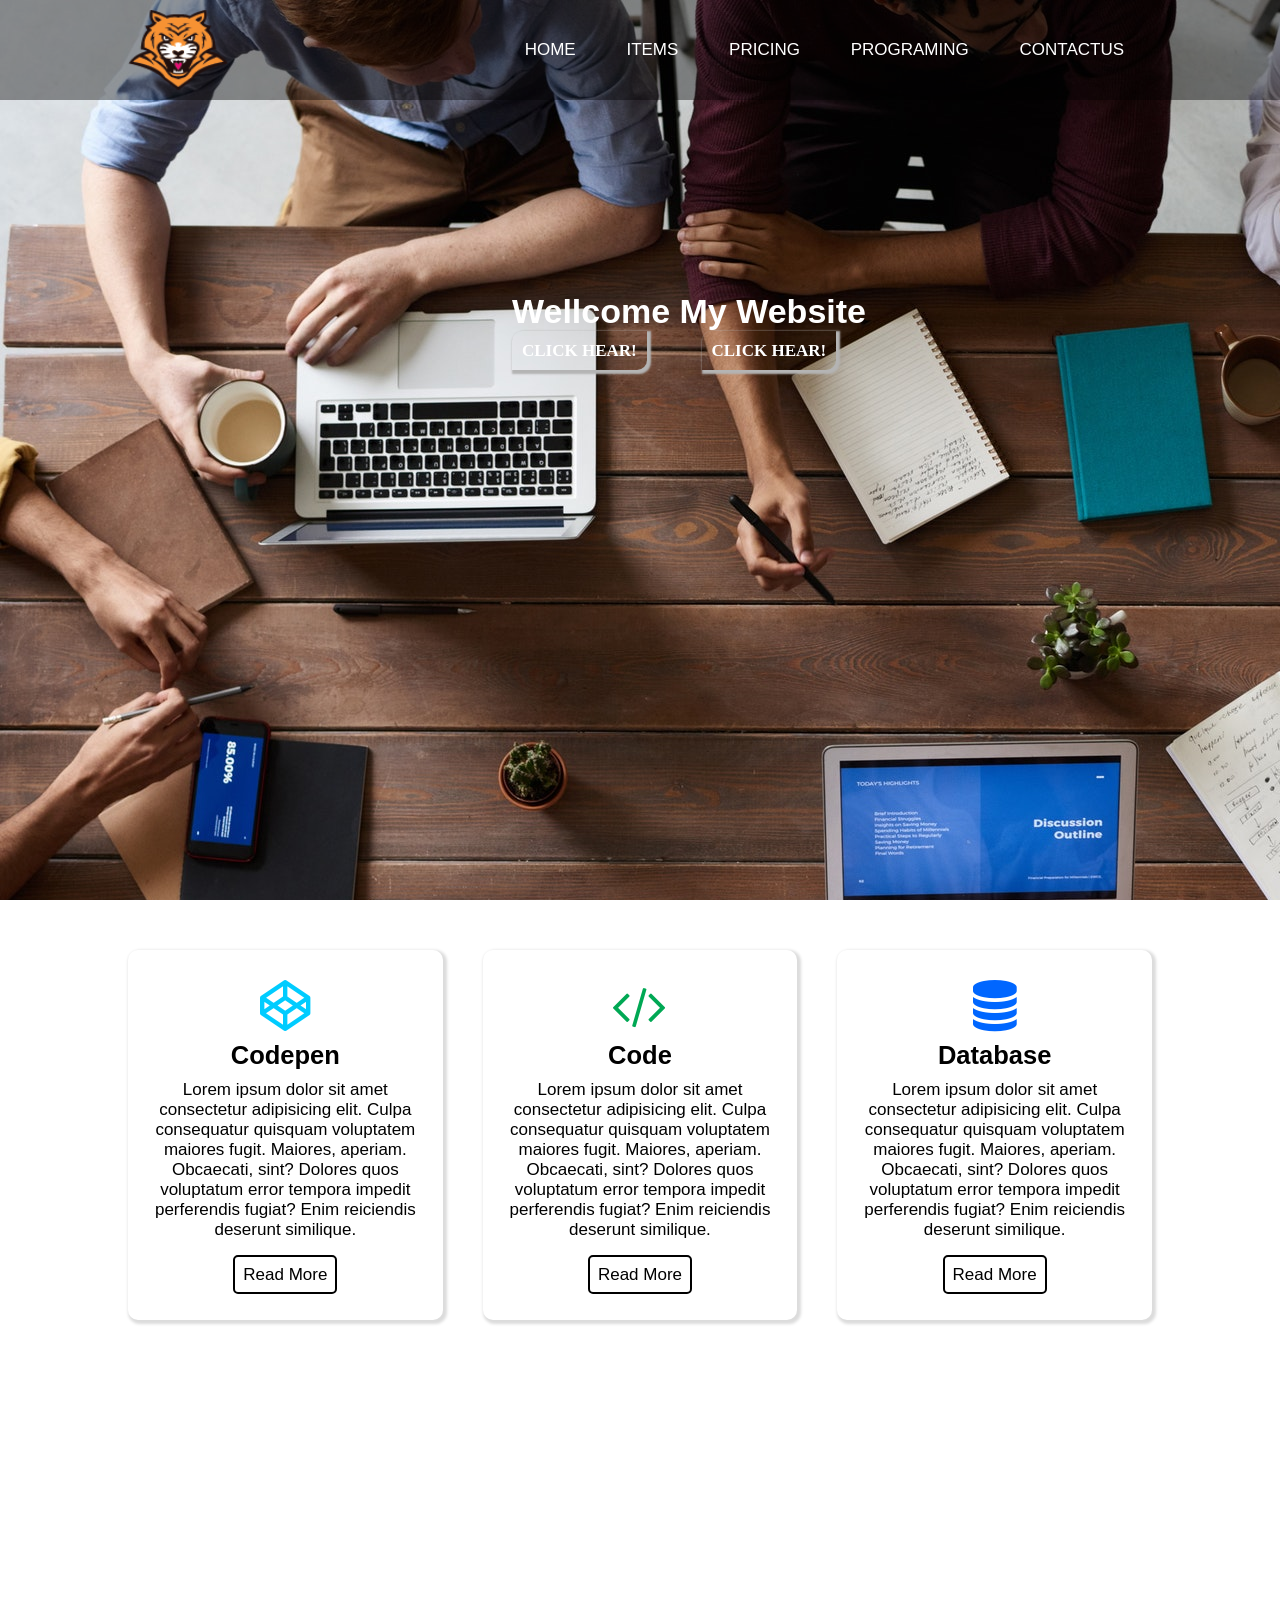
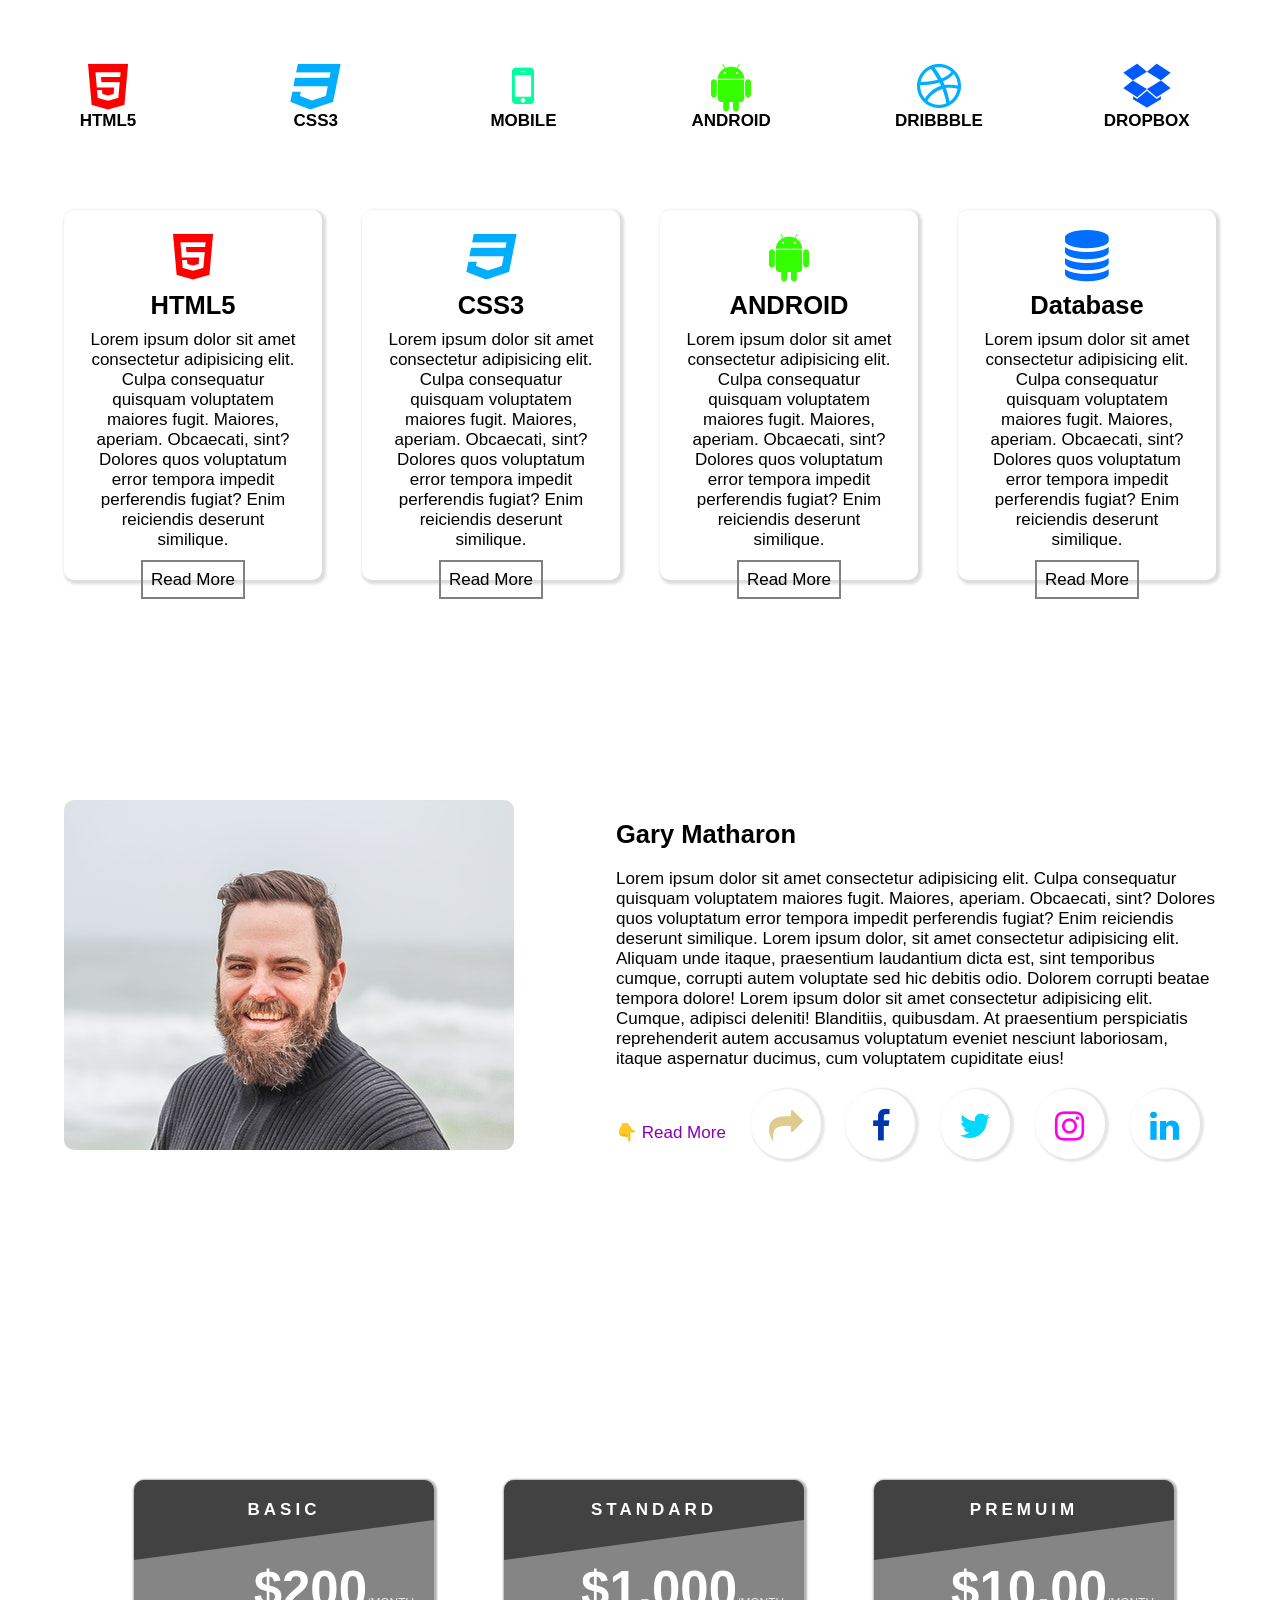
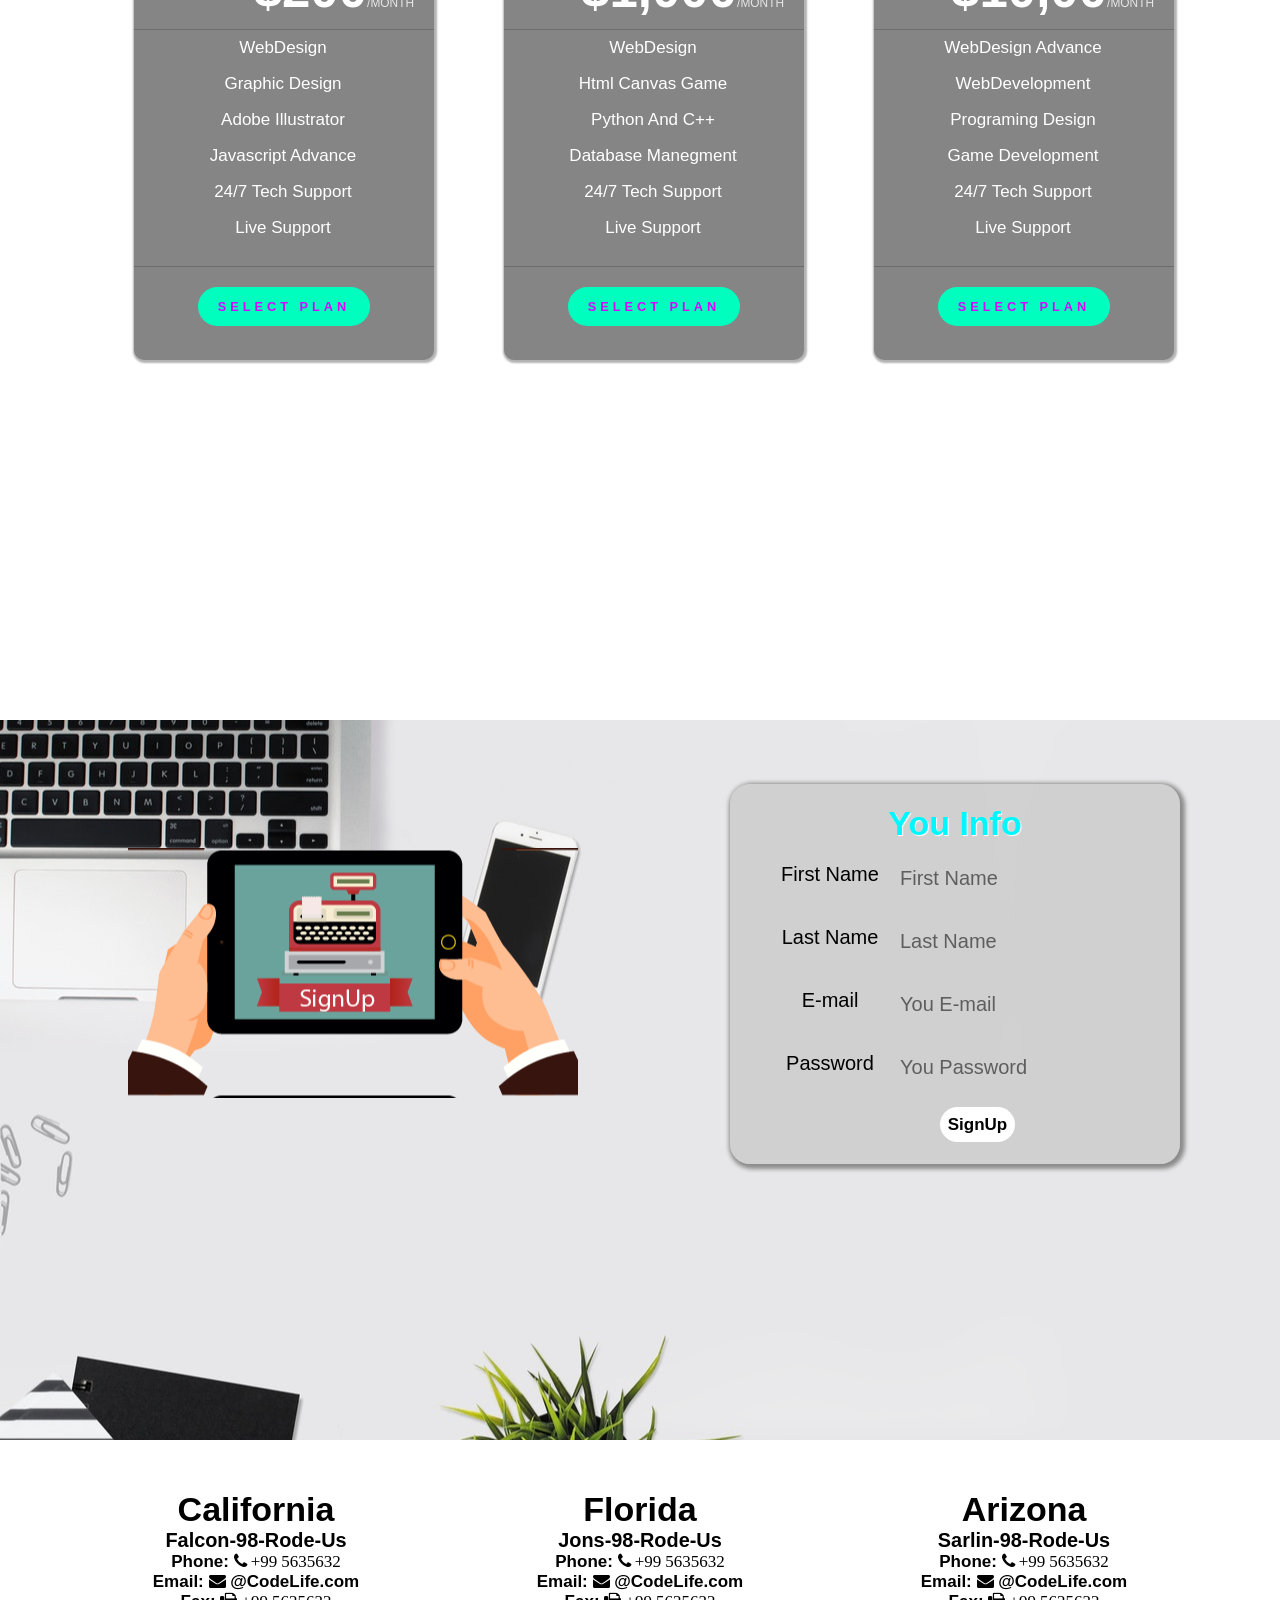
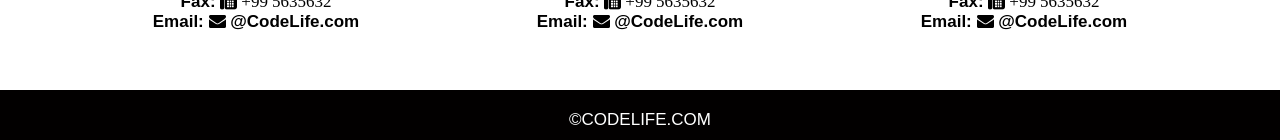
<file: index.html>
<!DOCTYPE html>
<html lang="en">
<head>
    <meta charset="UTF-8">
    <meta name="viewport" content="width=device-width, initial-scale=1.0">
    <title>CodeLife.com</title>
    <link rel="stylesheet" href="style.css">
    <link rel="icon" href="/img/Logo.png">
    <!-- font awesome cdn use -->
    <link rel="stylesheet" href="https://cdnjs.cloudflare.com/ajax/libs/font-awesome/4.7.0/css/font-awesome.min.css">
</head>
<body>
    <div class="main" id="Home">
    <header>
        <div class="navegation">
            <img src="Logo.png" alt="" class="logo">
            <nav>
                <ul>
                    <li><a href="#Home">Home</a></li>
                    <li><a href="#blog">Items</a></li>
                    <li><a href="#pricing">Pricing</a></li>
                    <li><a href="#programing">Programing</a></li>
                    <li><a href="#contact">Contactus</a></li>
                </ul>
            </nav>
        </div>
    </header>
    <div class="contant">
        <h1>Wellcome My Website</h1>
        <a href="#" class="btn">Click Hear!</a>
        <a href="#" class="btn">Click Hear!</a>
    </div>
</div>

<!-- Blog Section -->

<div class="blog" id="blog">
    <div class="item">
        <i class="fa fa-codepen fa-3x"></i>
        <h2>Codepen</h2>
        <p>Lorem ipsum dolor sit amet consectetur adipisicing elit. Culpa consequatur quisquam voluptatem maiores fugit. Maiores, aperiam. Obcaecati, sint? Dolores quos voluptatum error tempora impedit perferendis fugiat? Enim reiciendis deserunt similique.</p>
        <a href="#">Read More</a>
    </div>
    <div class="item">
        <i class="fa fa-code fa-3x"></i>
        <h2>Code</h2>
        <p>Lorem ipsum dolor sit amet consectetur adipisicing elit. Culpa consequatur quisquam voluptatem maiores fugit. Maiores, aperiam. Obcaecati, sint? Dolores quos voluptatum error tempora impedit perferendis fugiat? Enim reiciendis deserunt similique.</p>
        <a href="#">Read More</a>
    </div>
    <div class="item">
        <i class="fa fa-database fa-3x"></i>
        <h2>Database</h2>
        <p>Lorem ipsum dolor sit amet consectetur adipisicing elit. Culpa consequatur quisquam voluptatem maiores fugit. Maiores, aperiam. Obcaecati, sint? Dolores quos voluptatum error tempora impedit perferendis fugiat? Enim reiciendis deserunt similique.</p>
        <a href="#">Read More</a>
    </div>
</div>
        <!-- items -->

<div class="items" id="programing">
    <i class="fa fa-html5 fa-3x"></i><br>
    <h4>HTML5</h4>
</div>
<div class="items">
    <i class="fa fa-css3 fa-3x"></i><br>
    <h4>CSS3</h4>
</div>
<div class="items">
    <i class="fa fa-mobile fa-3x"></i><br>
    <h4>MOBILE</h4>
</div>
<div class="items">
    <i class="fa fa-android fa-3x"></i><br>
    <h4>ANDROID</h4>
</div>
<div class="items">
    <i class="fa fa-dribbble fa-3x"></i><br>
    <h4>DRIBBBLE</h4>
</div>
<div class="items">
    <i class="fa fa-dropbox fa-3x"></i><br>
    <h4>DROPBOX</h4>
</div>

<!-- Basic to you -->

<div class="chose">
    <div class="cos">
        <i class="fa fa-html5 fa-3x"></i>
        <h2>HTML5</h2>
        <p>Lorem ipsum dolor sit amet consectetur adipisicing elit. Culpa consequatur quisquam voluptatem maiores fugit. Maiores, aperiam. Obcaecati, sint? Dolores quos voluptatum error tempora impedit perferendis fugiat? Enim reiciendis deserunt similique.</p><br>
        <a href="#">Read More</a>
    </div>
    <div class="cos">
        <i class="fa fa-css3 fa-3x"></i>
        <h2>CSS3</h2>
        <p>Lorem ipsum dolor sit amet consectetur adipisicing elit. Culpa consequatur quisquam voluptatem maiores fugit. Maiores, aperiam. Obcaecati, sint? Dolores quos voluptatum error tempora impedit perferendis fugiat? Enim reiciendis deserunt similique.</p><br>
        <a href="#">Read More</a>
    </div>
    <div class="cos">
        <i class="fa fa-android fa-3x"></i>
        <h2>ANDROID</h2>
        <p>Lorem ipsum dolor sit amet consectetur adipisicing elit. Culpa consequatur quisquam voluptatem maiores fugit. Maiores, aperiam. Obcaecati, sint? Dolores quos voluptatum error tempora impedit perferendis fugiat? Enim reiciendis deserunt similique.</p><br>
        <a href="#">Read More</a>
    </div>
    <div class="cos">
        <i class="fa fa-database fa-3x"></i>
        <h2>Database</h2>
        <p>Lorem ipsum dolor sit amet consectetur adipisicing elit. Culpa consequatur quisquam voluptatem maiores fugit. Maiores, aperiam. Obcaecati, sint? Dolores quos voluptatum error tempora impedit perferendis fugiat? Enim reiciendis deserunt similique.</p><br>
        <a href="#">Read More</a>
    </div>
</div>
<div class="succss">
    <div class="history">
    <img src="man-history.jpg" alt="">
    <div class="cont">
    <h2>Gary Matharon</h2><br>
    <p>Lorem ipsum dolor sit amet consectetur adipisicing elit. Culpa consequatur quisquam voluptatem maiores fugit. Maiores, aperiam. Obcaecati, sint? Dolores quos voluptatum error tempora impedit perferendis fugiat? Enim reiciendis deserunt similique. Lorem ipsum dolor, sit amet consectetur adipisicing elit. Aliquam unde itaque, praesentium laudantium dicta est, sint temporibus cumque, corrupti autem voluptate sed hic debitis odio. Dolorem corrupti beatae tempora dolore! Lorem ipsum dolor sit amet consectetur adipisicing elit. Cumque, adipisci deleniti! Blanditiis, quibusdam. At praesentium perspiciatis reprehenderit autem accusamus voluptatum eveniet nesciunt laboriosam, itaque aspernatur ducimus, cum voluptatem cupiditate eius!</p><br>👇
    <a>Read More</a>
    <i class="fa fa-share fa-2x"></i>
    <i class="fa fa-facebook fa-2x"></i>
    <i class="fa fa-twitter fa-2x"></i>
    <i class="fa fa-instagram fa-2x"></i>
    <i class="fa fa-linkedin fa-2x"></i>
</div>
</div>
</div>

    <!-- course pricing -->

    <div class="pricing" id="pricing">
        <div class="snip1404">
            <div class="plan">
              <header>
                <h4 class="plan-title">
                  Basic
                </h4>
                <div class="plan-cost"><span class="plan-price">$200</span><span class="plan-type">/month</span></div>
              </header>
              <ul class="plan-features">
                <li><i class="ion-checkmark"> </i>WebDesign</li>
                <li><i class="ion-checkmark"> </i>Graphic Design</li>
                <li><i class="ion-checkmark"> </i>Adobe Illustrator</li>
                <li><i class="ion-checkmark"> </i>Javascript Advance</li>
                <li><i class="ion-checkmark"> </i>24/7 Tech Support</li>
                <li><i class="ion-checkmark"> </i>Live Support</li>
              </ul>
              <div class="plan-select"><a href="">Select Plan</a></div>
            </div>
            <div class="plan">
                <header>
                  <h4 class="plan-title">
                    Standard
                  </h4>
                  <div class="plan-cost"><span class="plan-price">$1,000</span><span class="plan-type">/month</span></div>
                </header>
                <ul class="plan-features">
                    <li><i class="ion-checkmark"> </i>WebDesign</li>
                    <li><i class="ion-checkmark"> </i>Html Canvas Game</li>
                    <li><i class="ion-checkmark"> </i>Python And C++</li>
                    <li><i class="ion-checkmark"> </i>Database Manegment</li>
                    <li><i class="ion-checkmark"> </i>24/7 Tech Support</li>
                    <li><i class="ion-checkmark"> </i>Live Support</li>
                </ul>
                <div class="plan-select"><a href="">Select Plan</a></div>
              </div>
              <div class="plan">
                <header>
                  <h4 class="plan-title">
                    Premuim
                  </h4>
                  <div class="plan-cost"><span class="plan-price">$10,00</span><span class="plan-type">/month</span></div>
                </header>
                <ul class="plan-features">
                    <li><i class="ion-checkmark"> </i>WebDesign Advance</li>
                    <li><i class="ion-checkmark"> </i>WebDevelopment</li>
                    <li><i class="ion-checkmark"> </i>Programing Design</li>
                    <li><i class="ion-checkmark"> </i>Game Development</li>
                    <li><i class="ion-checkmark"> </i>24/7 Tech Support</li>
                    <li><i class="ion-checkmark"> </i>Live Support</li>
                </ul>
                <div class="plan-select"><a href="">Select Plan</a></div>
              </div>
    </div>
    </div>

        <!-- Contactus -->

    <div class="contactus" id="contact">
        <div class="usr"></div>
        <div class="form">
            <form action="#" method="post" required>
                <h1>You Info</h1>
                <label>First Name</label>
                <input type="text" placeholder="First Name" required><br><br><br>
                <label>Last Name</label>
                <input type="text" placeholder="Last Name" required><br><br><br>
                <label>E-mail</label>
                <input type="email" placeholder="You E-mail" required><br><br><br>
                <label>Password</label>
                <input type="password" placeholder="You Password" required><br><br><br>
                <a href="#">SignUp</a>
            </form>
        </div>
    </div>
            <!-- Contactus Datiles-->
    <div class="location">
        <div class="aboutus">
            <h1>California</h1>
            <h3>Falcon-98-Rode-Us</h3>
            <h4>Phone: <i class="fa fa-phone"> +99 5635632</i></h4>
            <h4>Email: <i class="fa fa-envelope"></i> @CodeLife.com</h4>
            <h4>Fax: <i class="fa fa-fax"> +99 5635632</i></h4>
            <h4>Email: <i class="fa fa-envelope"></i> @CodeLife.com</h4>
        </div>
        <div class="aboutus">
            <h1>Florida</h1>
            <h3>Jons-98-Rode-Us</h3>
            <h4>Phone: <i class="fa fa-phone"> +99 5635632</i></h4>
            <h4>Email: <i class="fa fa-envelope"></i> @CodeLife.com</h4>
            <h4>Fax: <i class="fa fa-fax"> +99 5635632</i></h4>
            <h4>Email: <i class="fa fa-envelope"></i> @CodeLife.com</h4>
        </div>
        <div class="aboutus">
            <h1>Arizona</h1>
            <h3>Sarlin-98-Rode-Us</h3>
            <h4>Phone: <i class="fa fa-phone"> +99 5635632</i></h4>
            <h4>Email: <i class="fa fa-envelope"></i> @CodeLife.com</h4>
            <h4>Fax: <i class="fa fa-fax"> +99 5635632</i></h4>
            <h4>Email: <i class="fa fa-envelope"></i> @CodeLife.com</h4>
        </div>
    </div>

    <!-- Footer -->

    <div class="fotter">
        <p>&copy;CODELIFE.COM</p>
    </div>
</body>
</html>
</file>
<file: style.css>
@import url(https://code.ionicframework.com/ionicons/2.0.1/css/ionicons.min.css);
@import url(https://fonts.googleapis.com/css?family=Source+Sans+Pro:400,600);
*{
    margin: 0;
    padding: 0;
    box-sizing: border-box;
}
html{
    scroll-behavior: smooth;
}
body::-webkit-scrollbar {
    width: 1em;
  }
   
  body::-webkit-scrollbar-track {
    box-shadow: inset 0 0 6px rgba(0, 0, 0, 0.3);
  }
   
  body::-webkit-scrollbar-thumb {
      border-radius: 10px;
    background-color: darkgrey;
    outline: 1px solid slategrey;
  }
body{
    margin: 0;
    font-size: 17px;
    padding: 0;
    font-family: Arial, Helvetica, sans-serif;
}
.main{
    width: 100%;
    height: 100vh;
    background-image: url(/banner.jpg);
    clear: both;
}
.navegation{
    width: 80%;
    height: 100px;
    margin: auto;
    padding: 0;
}
.navegation .logo{
    width: 100px;
    margin-top: 10px;
    height: 80px;
    float: left;
}
header{
    background-color: rgba(0, 0, 0, 0.4);
}
nav{
    float: right;
}
nav ul{
    list-style-type: none;
    margin-top: 40px;
    margin-right: 20px;
}
ul li{
    margin-left: 30px;
    display: inline-block;
}
li a{
    text-decoration: none;
    padding: 8px;
    text-transform: uppercase;
    transition: ease 2s linear;
    overflow: hidden;
    position: relative;
    color: white;
}
li a::before{
    content: '';
    position: absolute;
    display: block;
    top: 0;
    width: 0;
    height: 2px;
    background-color: rgb(47, 255, 175);
    transition: all ease-in-out 0.5s;
}
a:hover::before{
    width: 100%;
}
.contant{
    margin-top: 15%;
    margin-left: 40%;
}
.contant h1{
    padding-bottom: 10px;
    color: white;
}
.contant .btn{
    text-decoration: none;
    color: rgb(255, 255, 255);
    font-family: Cambria, Cochin, Georgia, Times, 'Times New Roman', serif;
    font-weight: bold;
    text-transform: uppercase;
    margin-right: 50px;
    position: relative;
    padding: 10px;
    border-top-left-radius: 10px;
    border-bottom-right-radius: 10px;
    overflow: hidden;
    box-shadow: 2px 2px 2px 2px rgb(180, 180, 180);
}
.contant .btn:hover{
    background-color: rgb(0, 0, 0,0.3);
}
.contant .btn::before{
    content: '';
    position: absolute;
    top: 0;
    left: 0;
    width: 0;
    height: 2px;
    background-color: rgb(47, 255, 175);
    transition: all ease-in-out 0.5s;
}
.btn:hover::before{
    width: 100%;
}
.contant .btn::after{
    content: '';
    position: absolute;
    top: 40px;
    right: 0;
    width: 0;
    height: 2px;
    background-color: rgb(47, 255, 175);
    transition: all ease-in-out 0.5s;
}
.btn:hover::after{
    width: 100%;
}

        /* Blog Section */

.blog{
    width: 80%;
    clear: both;
    margin: auto;
    padding: 0;
    box-sizing: border-box;
    display: grid;
    grid-template-columns: repeat(3,1fr);
    height: 80vh;
    grid-gap: 40px;
}
.blog .item{
    height: 370px;
    border-radius: 10px;
    text-align: center;
    clear: both;
    padding: 20px;
    margin-top: 50px;
    box-shadow: 2px 2px 3px 2px gainsboro;
}
.item i{
    margin-top: 10px;
}
.item .fa-codepen{
    color: rgb(0, 204, 255);
}
.item .fa-database{
    color: rgb(0, 102, 255);
}
.item .fa-code{
    color: rgb(0, 168, 84);
}
.item h2{
    padding: 10px;
    font-family: 'Franklin Gothic Medium', 'Arial Narrow', Arial, sans-serif;
}
.item p{
    margin-bottom: 25px;
    font-family: 'Gill Sans', 'Gill Sans MT', Calibri, 'Trebuchet MS', sans-serif;
}
.item a{
    padding:8px;
    text-decoration: none;
    color: rgb(0, 0, 0);
    border: 2px solid rgb(0, 0, 0);
    border-radius: 5px;
}
.item a:hover{
    background-color: rgb(0, 255, 242);
    color:rgb(0, 0, 0);
}
.items{
width: 190px;
height: 100px;
    border-radius: 10px;
    display: inline-block;
    text-align: center;
    clear: both;
    padding: 20px;
    margin-left: 13px;
    margin-top: 20px;
    margin-bottom: 20px;
    cursor: pointer;
}
.items:hover{
    box-shadow: 2px 2px 3px 2px rgb(226, 226, 226);
}
.items .fa-html5{
    color: red;
}
.items .fa-css3{
    color: rgb(0, 174, 255);
}
.items .fa-mobile{
    color: rgb(0, 255, 157);
}
.items .fa-android{
    color: rgb(51, 255, 0);
}
.items .fa-dribbble{
    color: rgb(0, 174, 255);
}
.items .fa-dropbox{
    color: rgb(0, 89, 255);
}

    /* Basic to advance */
.chose{
    width: 90%;
    margin: auto;
    padding: 0;
    text-align: center;
    clear: both;
    box-sizing: border-box;
    display: grid;
    grid-template-columns: repeat(4,1fr);
    height: 60vh;
    grid-gap: 40px;
}
.chose .cos{
    padding: 20px;
    height: 370px;
    clear: both;
    margin-bottom: 50px;
    border-radius: 10px;
    box-shadow: 2px 2px 3px 2px gainsboro;
    margin-top: 50px;
    font-family: 'Gill Sans', 'Gill Sans MT', Calibri, 'Trebuchet MS', sans-serif;
}
.chose .cos .fa-html5{
    color: red;
}
.chose .cos .fa-css3{
    color: rgb(0, 174, 255);
}
.chose .cos .fa-database{
    color: rgb(0, 110, 255);
}
.chose .cos .fa-android{
    color: rgb(51, 255, 0);
}
.chose .cos h2{
    padding: 10px;
}
.cos a{
    text-decoration: none;
    padding: 8px;
    color: #000;
    border: 2px solid gray;
}
.cos a:hover{
    transition: ease 0.2s all;
    background-color: grey;
    color: white;
    border: none;
}

        /* succss for tutoir */

.succss{
    clear: both;
    width: 90%;
    margin: auto;
    padding: 0;
    height: 80vh;
}
.succss .history img{
    margin-top: 100px;
    /* float: left; */
    border-radius: 10px;
    clear: both;
}
.succss .cont{
    margin-top: 120px;
    text-align: left;
    float: right;
    width: 600px;
    font-family: 'Gill Sans', 'Gill Sans MT', Calibri, 'Trebuchet MS', sans-serif;
}
.cont a{
    text-decoration: none;
    color: rgb(137, 0, 179);
}
.cont i{
    box-sizing: border-box;
    width: 70px;
    padding-top: 20px;
    margin-left: 20px;
    text-align: center;
    align-items: center;
    height: 70px;
    border-radius: 50%;
    box-shadow: 2px 1px 2px 2px rgb(230, 230, 230);
}
.cont i:hover{
    transition: ease 2s all;
    cursor: pointer;
    background-color: rgb(110, 255, 255);
}
.cont .fa-share{
    color: rgb(223, 203, 141);
}
.cont .fa-facebook{
    color: rgb(0, 55, 175);
}
.cont .fa-twitter{
    color: rgb(0, 217, 255);
}
.cont .fa-instagram{
    color: rgb(255, 0, 234);
}
.cont .fa-linkedin{
    color: rgb(0, 174, 255);
}

        /* pricing */

    
.pricing{
    width: 90%;
    margin: auto;
    padding: 0;
    text-align: center;
    clear: both;
    height: 100vh;
    box-sizing: border-box;
}
.pricing.snip1404 {
    font-family: 'Source Sans Pro', Arial, sans-serif;
    color: #ffffff;
    text-align: left;
    font-size: 16px;
    width: 100%;
    max-width: 1000px;
    margin: 50px 10px;
    display: grid;
    grid-template-columns: repeat(3,1fr);
  }
 .pricing .snip1404 img {
    position: absolute;
    left: 0;
    top: 0;
    height: 100%;
    z-index: -1;
  }
  .snip1404 .plan {
    margin: 0;
    width: 300px;
    height: 480px;
    margin-left: 70px;
    margin-top: 60px;
    color: white;
    float: left;
    position: relative;
    border-radius: 10px !important;
    overflow: hidden;
    /* border: 3px solid #442232; */
    box-shadow: 1px 1px 2px 2px rgba(0, 0, 0, 0.3);
    background-color: #858585;
  }
  .snip1404 .plan:hover i,
  .snip1404 .plan.hover i {
    -webkit-transform: scale(1.2);
    transform: scale(1.2);
  }
  .snip1404 .plan:first-of-type {
    border-radius: 8px 0 0 8px;
  }
  .snip1404 .plan:last-of-type {
    border-radius: 0 8px 8px 0;
  }
  .snip1404 * {
    -webkit-box-sizing: border-box;
    box-sizing: border-box;
    -webkit-transition: all 0.25s ease-out;
    transition: all 0.25s ease-out;
  }
  .snip1404 header {
    background-color: #858585;
    border-bottom: 1px solid rgb(110, 110, 110);
    color: #ffffff;
  }
  .snip1404 .plan-title {
    background-color: rgba(0, 0, 0, 0.5);
    position: relative;
    margin: 0;
    padding: 20px 20px 0;
    text-transform: uppercase;
    letter-spacing: 4px;
  }
  .snip1404 .plan-title:after {
    position: absolute;
    content: '';
    top: 100%;
    left: 0;
    width: 0;
    height: 0;
    border-style: solid;
    border-width: 40px 300px 0 0;
    border-color: rgba(0, 0, 0, 0.5) transparent transparent;
  }
  .snip1404 .plan-cost {
    padding: 40px 20px 10px;
    text-align: right;
  }
  .snip1404 .plan-price {
    font-weight: 600;
    font-size: 3em;
  }
  .snip1404 .plan-type {
    opacity: 0.8;
    font-size: 0.7em;
    text-transform: uppercase;
  }
  .snip1404 .plan-features {
    padding: 0 0 20px;
    margin: 0;
    color: rgb(255, 255, 255);
    list-style: outside none none;
  }
  .snip1404 .plan-features li {
    text-align: center;
    margin-right: 40px;
    padding: 8px 5%;
  }
  .snip1404 .plan-features i {
      text-align: center;
    margin-right: 8px;
    color: rgb(255, 255, 255);
  }
  .snip1404 .plan-select {
    border-top: 1px solid rgba(0, 0, 0, 0.2);
    padding: 20px;
    text-align: center;
  }
  .snip1404 .plan-select a {
    background-color: #00ffbf;
    color: #d607ff;
    text-decoration: none;
    padding: 12px 20px;
    font-size: 0.75em;
    font-weight: 600;
    border-radius: 20px;
    text-transform: uppercase;
    letter-spacing: 4px;
    display: inline-block;
  }
  .snip1404 .plan-select a:hover {
    background-color: #552a3f;
    color: #fff;
  }

         /* contactus */

.contactus{
    clear: both;
    width: 100%;
    height: 80vh;
    background-image: url(formbanner.jpg);
    background-position: center;
    box-sizing: border-box;
}
.contactus .usr{
    width: 450px;
    height: 250px;
    background-image: url(userform.png);
    margin-top: 10%;
    margin-left: 10%;
    float: left;
    background-position: center;
}
.contactus .form{
    text-align: center;
    background-color: rgba(172, 172, 172, 0.4);
    border-radius: 20px;
    width: 450px;
    height: 380px;
    margin-top: 5%;
    margin-right: 100px;
    font-family: 'Gill Sans', 'Gill Sans MT', Calibri, 'Trebuchet MS', sans-serif;
    float: right;
    box-shadow: 2px 2px 4px 3px rgb(139, 139, 139);
}
form{
    margin-top: 20px;
    color: rgb(0, 0, 0);
}
form h1{
    margin-bottom: 20px;
    color: rgb(0, 247, 255);
    text-shadow: 1px 1px 1px white;
}
form label{
    margin-left: 30px;
    padding: 5px;
    font-size: 20px;
}
form input{
    width: 250px;
    height: 30px;
    float: right;
    margin-right: 30px;
    font-size: 20px;
    background-color: transparent;
    text-align: justify;
    color: rgb(255, 255, 255);
    font-family: 'Gill Sans', 'Gill Sans MT', Calibri, 'Trebuchet MS', sans-serif;
    border: none;
    outline: none;
}
::placeholder{
    color: rgb(94, 94, 94);
}
form input:focus{
    border-bottom: 2px solid white;
    transition: ease 0.3s all;
}
form a{
    margin-left: 10%;
    text-decoration: none;
    font-weight: bold;
    color: rgb(2, 2, 2);
    padding: 8px;
    background-color: rgb(255, 255, 255);
    border-radius: 30px;
}
form a:hover{
    transition: ease 0.5s all;
    background-color: rgb(0, 255, 234);
    color: rgb(234, 2, 255);
}

        /* contact details */
    
.location{
    clear: both;
    box-sizing: border-box;
    width: 90%;
    margin: auto;
    padding: 0;
    height: 200px;
    margin-top: 50px;
    display: grid;
    grid-template-columns: repeat(3,1fr);
}
.location .aboutus{
    text-align: center;
    font-family: 'Gill Sans', 'Gill Sans MT', Calibri, 'Trebuchet MS', sans-serif;
}

        /* Footer */
        .fotter{
            text-align: center;
            height: 50px;
            background-color: rgb(2, 0, 0);
            color: rgb(255, 255, 255);
            font-family: 'Gill Sans', 'Gill Sans MT', Calibri, 'Trebuchet MS', sans-serif;
        }
        .fotter p{
         padding-top: 20px;
        }
</file>
